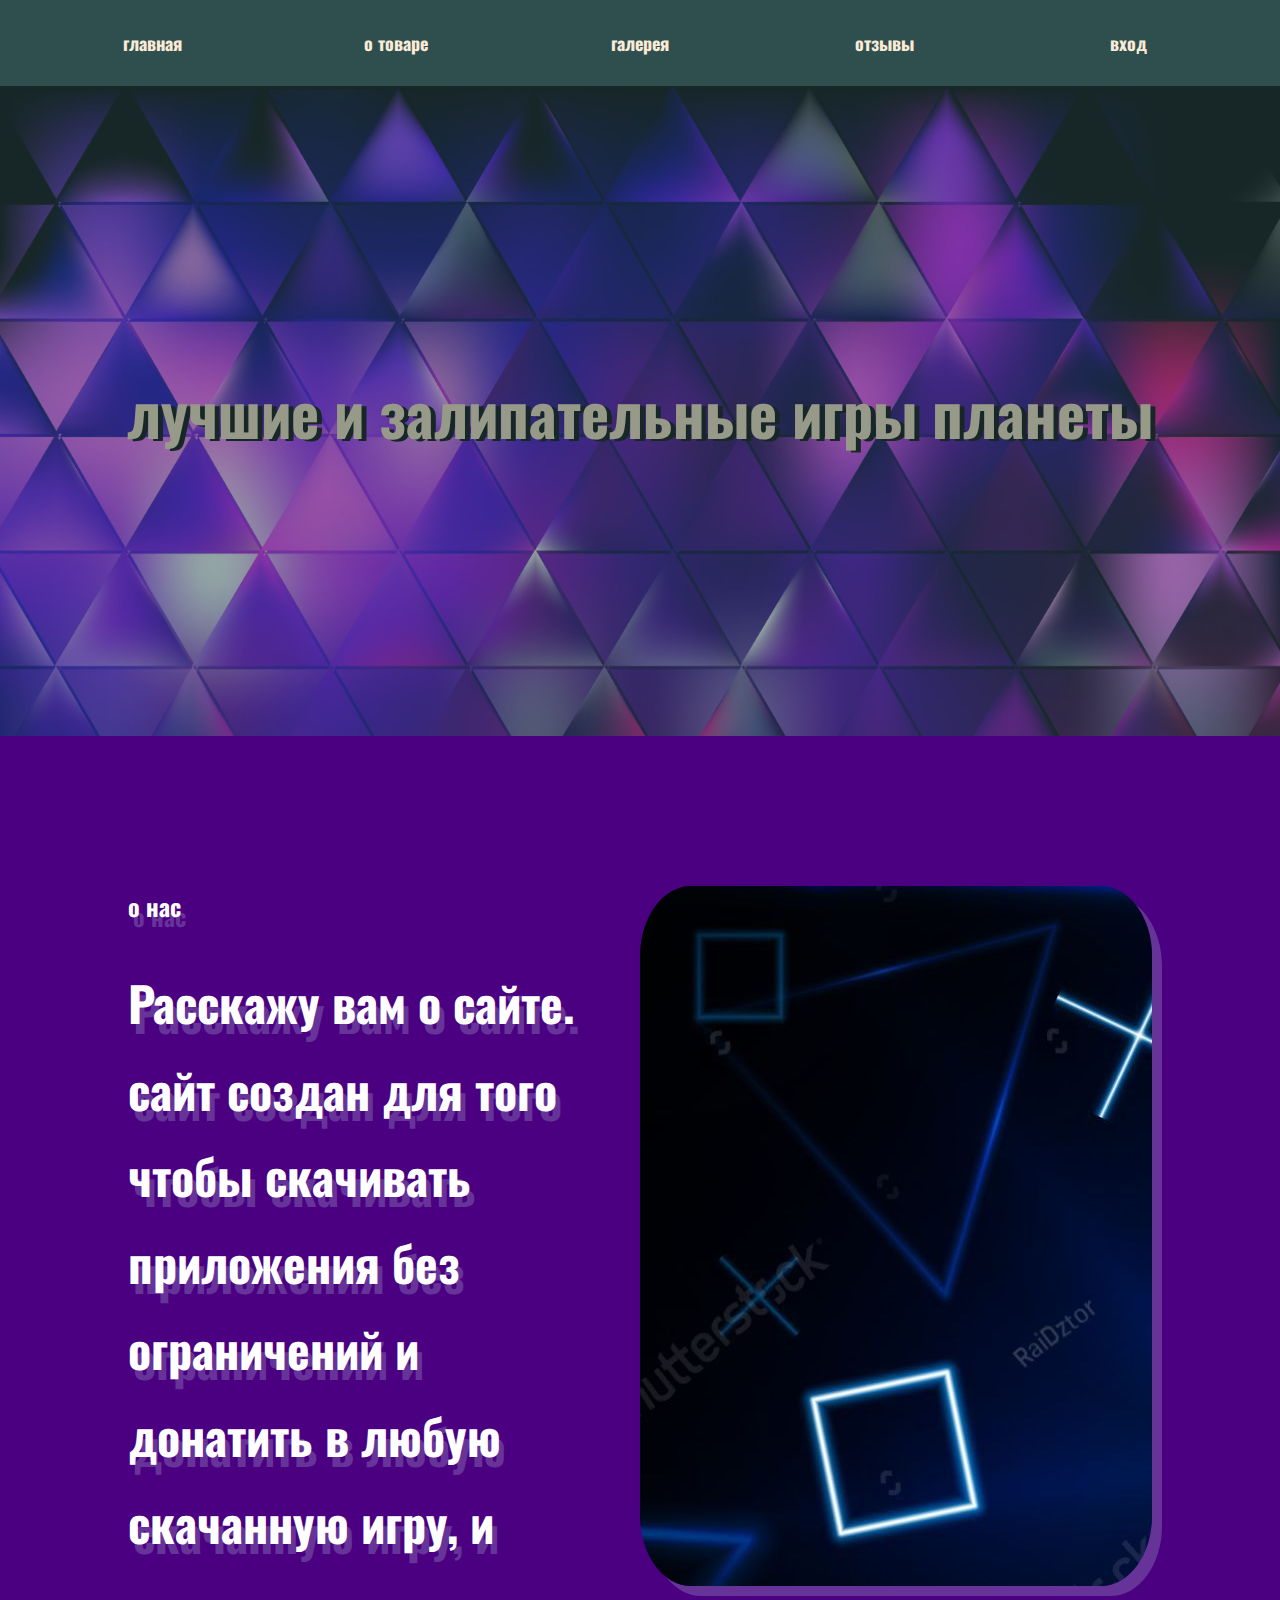
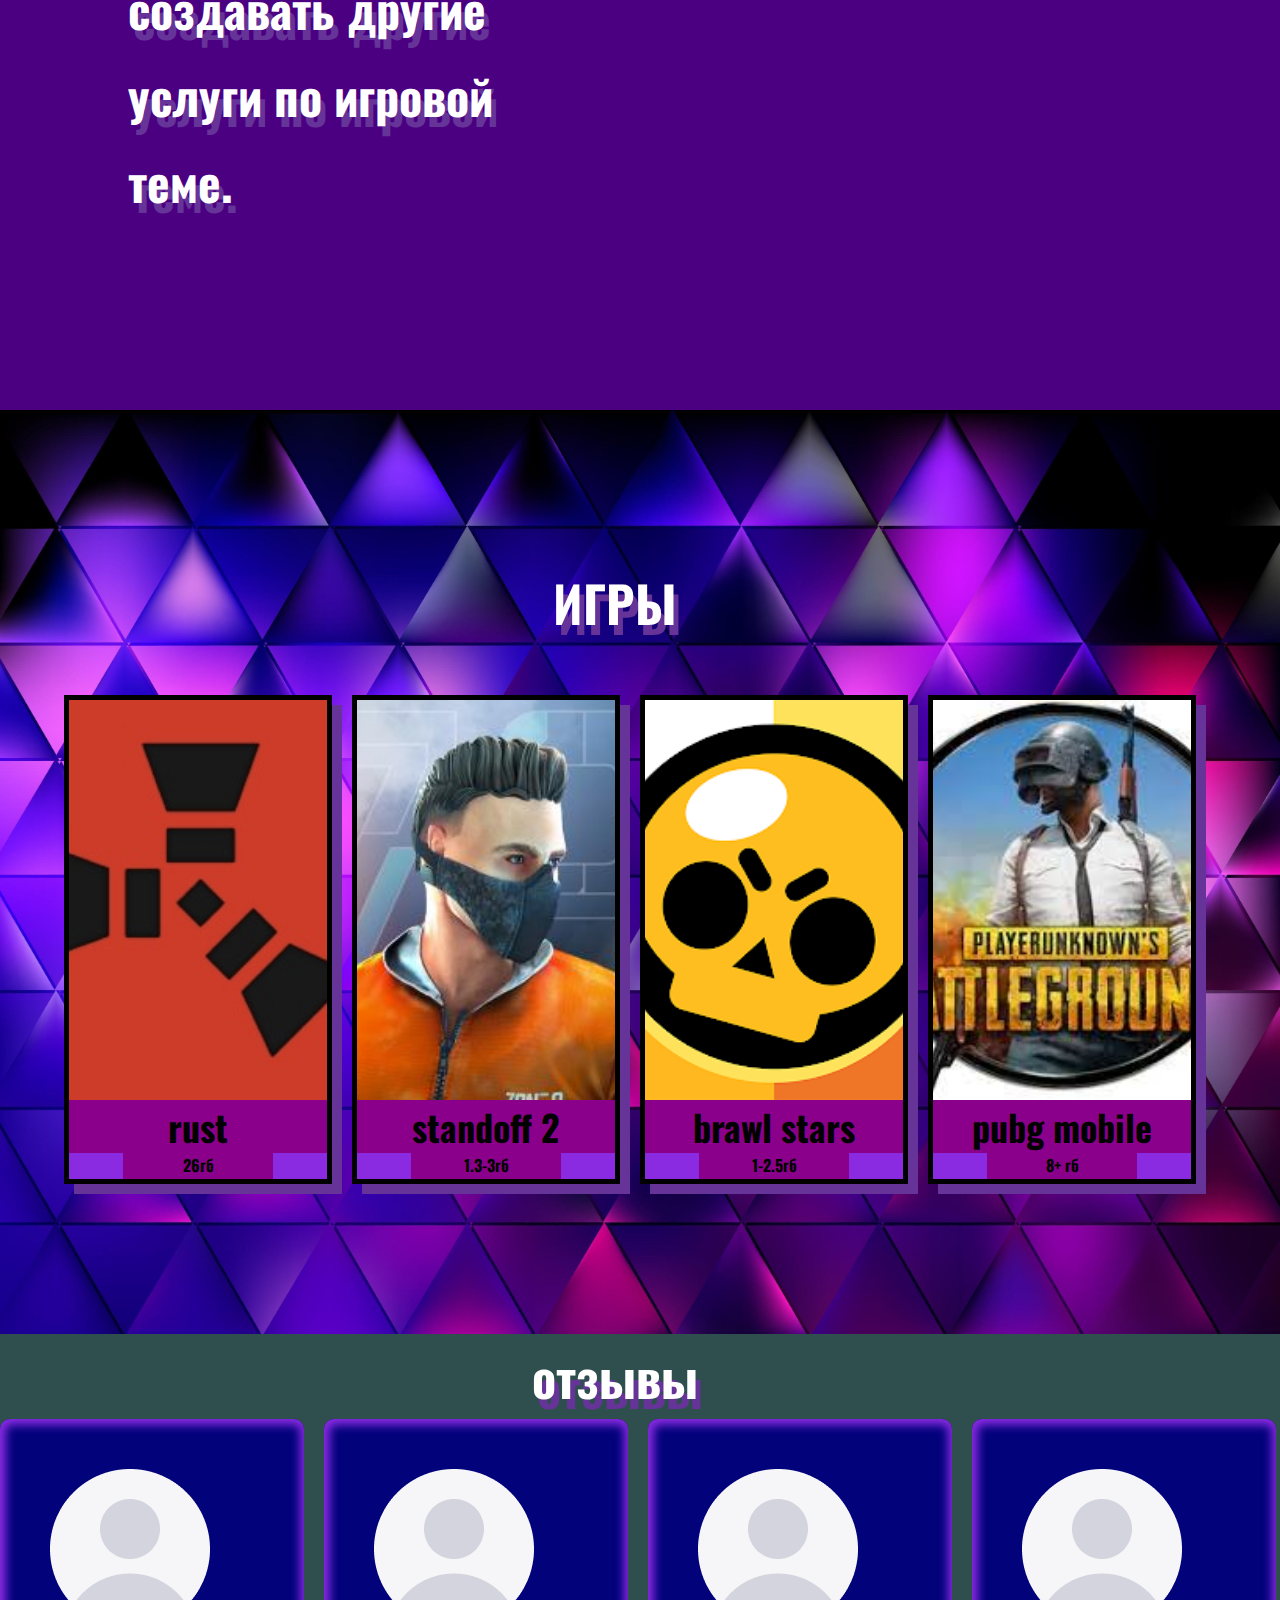
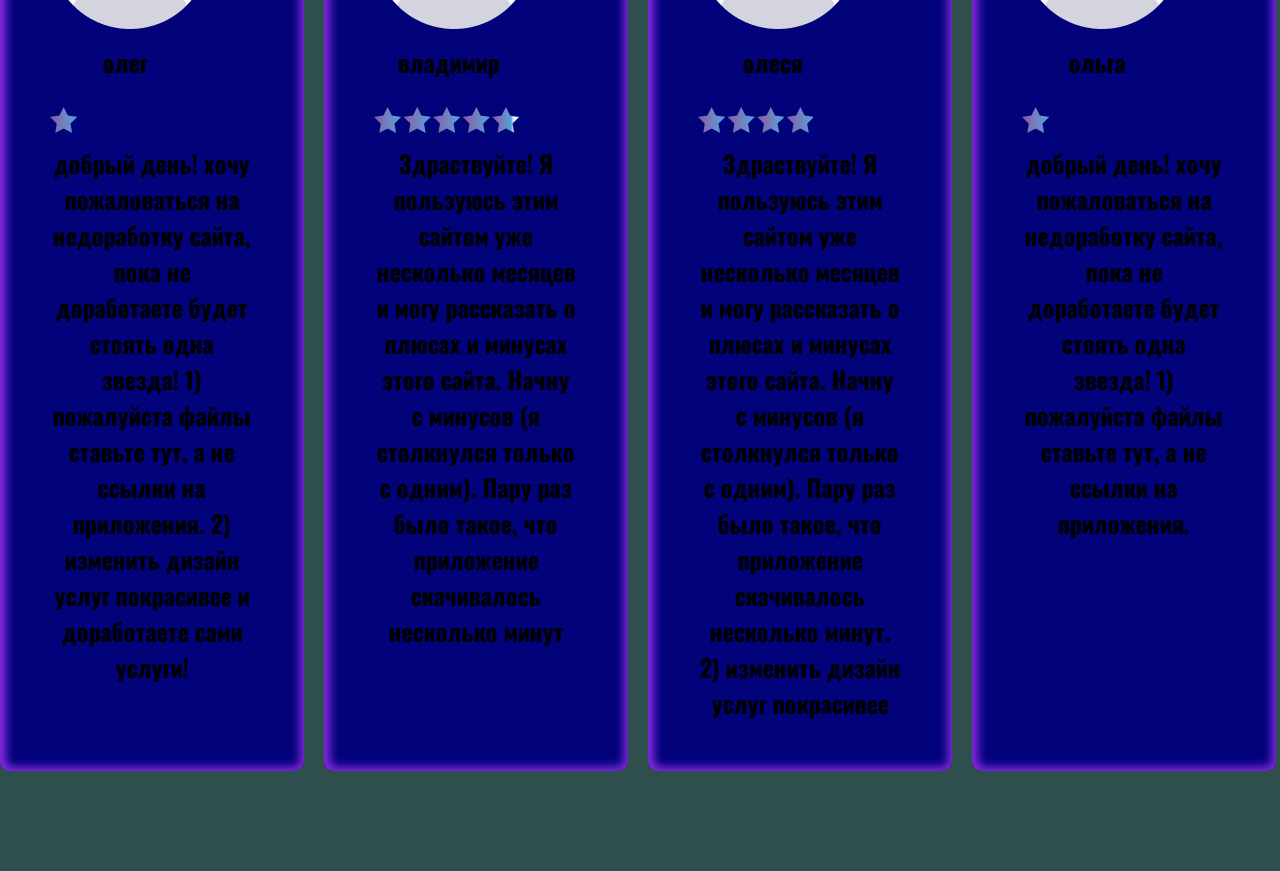
<file: index.html>
<!DOCTYPE html>
<html lang="en">
<head>
    <meta charset="UTF-8">
    <meta name="viewport" content="width=device-width, initial-scale=1.0">
    <title>Document</title>
    <link rel="stylesheet" href="style.css">
    <link rel="preconnect" href="https://fonts.googleapis.com">
<link rel="preconnect" href="https://fonts.gstatic.com" crossorigin>
<link href="https://fonts.googleapis.com/css2?family=Oswald:wght@200&family=Shadows+Into+Light&family=Smooch+Sans:wght@300&display=swap" rel="stylesheet">
<link rel="stylesheet" href="https://cdnjs.cloudflare.com/ajax/libs/font-awesome/6.5.1/css/all.min.css" integrity="sha512-DTOQO9RWCH3ppGqcWaEA1BIZOC6xxalwEsw9c2QQeAIftl+Vegovlnee1c9QX4TctnWMn13TZye+giMm8e2LwA==" crossorigin="anonymous" referrerpolicy="no-referrer" />
</head>
<body> 
    <div class="container">
        <div class="menu">
            <input type="checkbox" id="collapse" class="hamburger">
            <label for="collapse" class="com">
                <i class="fa-solid fa-bars" class="com2"></i>
            </label>
            <div class="a"><a href="" class="color active"><b>главная</b></a></div>
            <div class="a"><a href="#products" class="color active" ><b>о товаре</b></a></div>
            <div class="a"><a href="galery.html" class="color active"  ><b>галерея</b></a> </div>
            <div class="a"> <a href="rewiews.html" class="color active" ><b>отзывы</b></a></div>
            <div class="a"><a href="login.html" class="color active" ><b>вход</b></a></div>
            <div class="photo"></div>
        </div>
    <div class="bg">
       <span><h2><b class="cm">лучшие и залипательные игры планеты</b></h2></span>
    </div>
    <!-- блок о нас -->
    <div class="about">
        <div class="about_container">
            <div class="about_text"><b></h2>о нас</h2></b>
                <h1><b>Расскажу вам о сайте. сайт создан для того чтобы скачивать приложения без ограничений
                и донатить в любую скачанную игру, и создавать другие услуги по игровой теме.     
                </b></h1>
            </div>
            <div class="about_photo"></div>
        </div>
    </div>

    <!-- товары -->
    <div class="products_container"><b class="text2">ИГРЫ</b>
        <div class="products" id="products">
            <div class="product">
                <div class="product_photo1"></div>
                <div class="product_name"><b><a href=""></a>rust</b></div>
                <div class="product_price"><b>26гб</b></div>
            </div>
            <div class="product">
                <div class="product_photo2"></div>
                <div class="product_name"><b>standoff 2</b></div>
                <div class="product_price"><b>1.3-3гб</b></div>
            </div>
            <div class="product">
                <div class="product_photo3"></div>
                <div class="product_name"><b>brawl stars</b></div>
                <div class="product_price"><b>1-2.5гб</b></div>
            </div>
            <div class="product">
                <div class="product_photo4"></div>
                <div class="product_name"><b>pubg mobile</b></div>
                <div class="product_price"><b>8+ гб</b></div>
            </div>
           
        </div>
    </div>
    <!-- блок с отзывами -->
    <div>
        <div><h2 ><b class="text2">отзывы</b></h2></div>
        <div class="container3"> 
            <div class="rewiews2">
                <div class="avatar"></div>
                <div class="name"><h2><b>олег</b></h2></div>
                <div class="stars3"></div>
                <div class="text"> <h2><b >добрый день! хочу пожаловаться на недоработку сайта,
                     пока не доработаете будет стоять одна звезда! 1) пожалуйста файлы ставьте тут,
                    а не ссылки на приложения. 2) изменить дизайн услуг покрасивее и доработаете сами 
                услуги!  </b></h2></div>
            </div>
            <div class="rewiews2">
                <div class="avatar"></div>
                <div class="name"><h2><b>владимир</b></h2></div>
                <div class="stars"></div>
                <div class="text"> <h2><b >Здраствуйте!
                     Я пользуюсь этим сайтом уже несколько месяцев и могу рассказать о плюсах и минусах этого сайта.
                      Начну с минусов (я столкнулся только с одним).
                     Пару раз было такое, что приложение скачивалось несколько минут</b></h2></div>
            </div>
            <div class="rewiews2">
                <div class="avatar"></div>
                <div class="name"><h2><b>олеся</b></h2></div>
                <div class="stars2"></div>
                <div class="text"> <h2><b >Здраствуйте!
                     Я пользуюсь этим сайтом уже несколько месяцев и могу рассказать о плюсах и минусах этого сайта.
                      Начну с минусов (я столкнулся только с одним).
                     Пару раз было такое, что приложение скачивалось несколько минут. 2) изменить дизайн услуг покрасивее</b></h2></div>
            </div>
            <div class="rewiews2">
                <div class="avatar"></div>
                <div class="name"><h2><b>ольга</b></h2></div>
                <div class="stars3"></div>
                <div class="text"> <h2><b >добрый день! хочу пожаловаться на недоработку сайта,
                     пока не доработаете будет стоять одна звезда! 1) пожалуйста файлы ставьте тут,
                    а не ссылки на приложения. </b></h2></div>
            </div>
           
    </div>
</div>
</div>

</body>
</file>
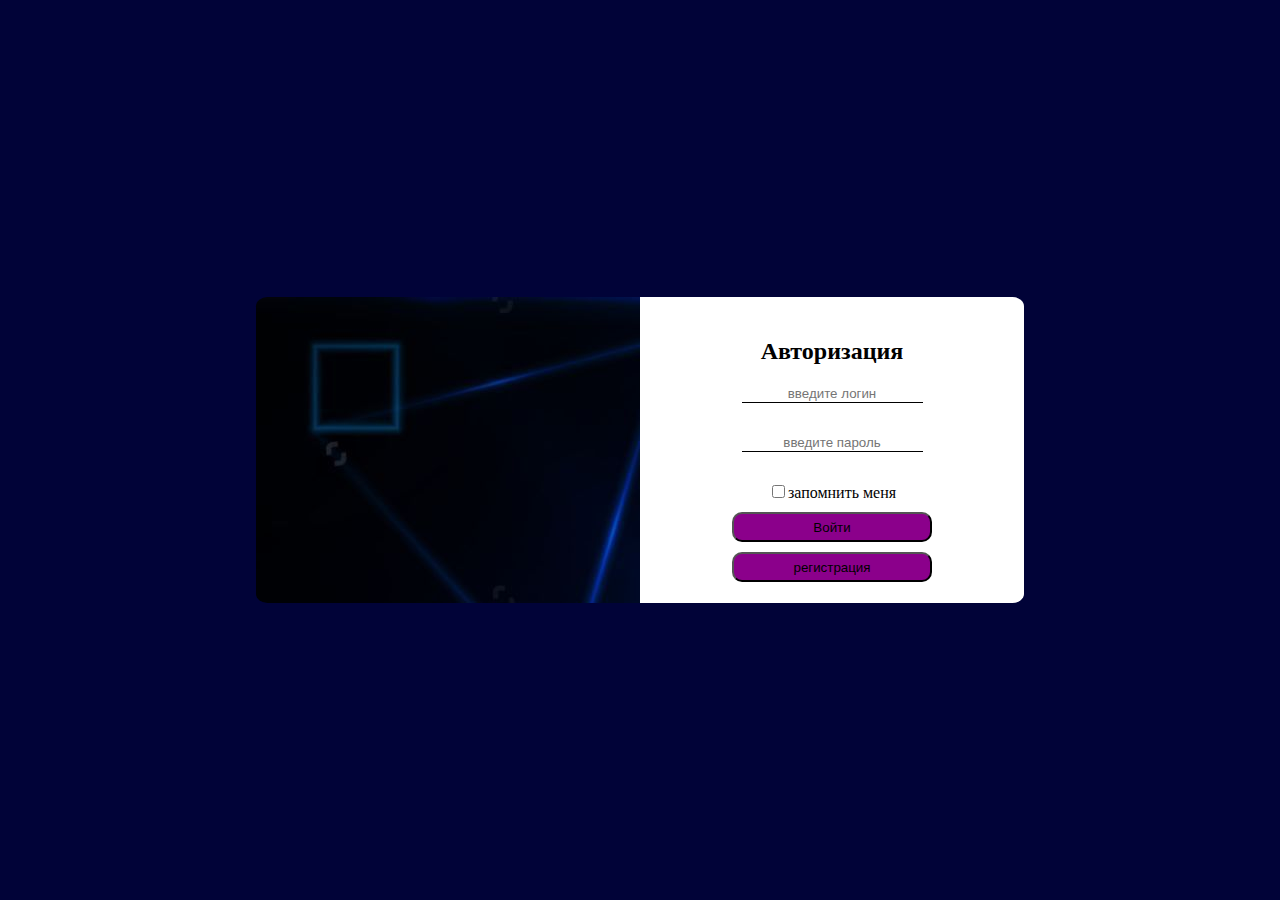
<file: login.html>
<!DOCTYPE html>
<html lang="en">
<head>
    <meta charset="UTF-8">
    <meta name="viewport" content="width=device-width, initial-scale=1.0">
    <title>Document</title>
    <link rel="stylesheet" href="login.css">
</head>
<body class="body">
    <div class="container">
    <div class="photo"></div>
    <div class="form"> 
        <form action="index.html" class="div">
    <div class="div">
        <h2>Авторизация</h2 >
        <input type="text" placeholder="введите логин">
    </div>
    <div>
        <input type="password" placeholder="введите пароль">
    </div>
    <div>
        <input type="checkbox">запомнить меня
    </div>
    <div>
        <input type="submit" value="Войти">
    </div>
    <div>
        <input type="submit" value="регистрация" >
    </div>
</div>
</div>
 
</body>
</html>
</file>
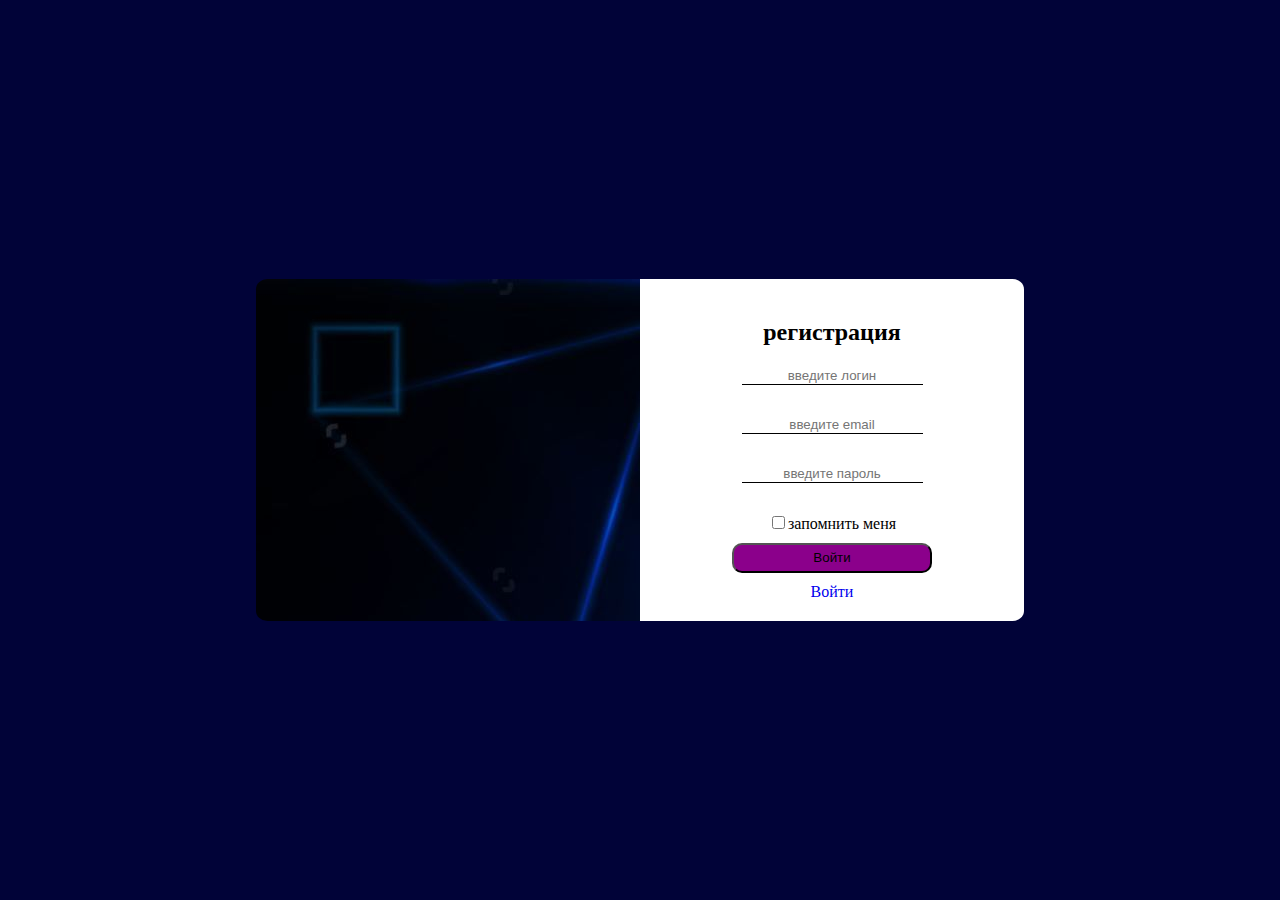
<file: registration.html>
<!DOCTYPE html>
<html lang="en">
<head>
    <meta charset="UTF-8">
    <meta name="viewport" content="width=device-width, initial-scale=1.0">
    <title>Document</title>
    <link rel="stylesheet" href="login.html">
    <link rel="stylesheet" href="registration.css">
</head>
<body class="body">
    <div class="container">
        <div class="photo"></div>
        <div class="form"> 
            <form action="index.html" class="div">
                <div class="div">
                    <h2>регистрация</h2 >
                    <input type="text" placeholder="введите логин">
                </div>
                <div>
                    <input type="text" placeholder="введите email">
                </div>
                <div>
                    <input type="password" placeholder="введите пароль">
                </div>
                <div>
                    <input type="checkbox">запомнить меня
                </div>
                <div>
                    <input  type="submit" value="Войти">
                </div>
                <div>
                    <a href="login.html">Войти</a>
                </div>
            </form>
        </div>
</div>

</body>
</html>
</file>
<file: style.css>
.menu{
    background-color: darkslategrey;
    grid-template-columns: 20% 20% 20% 20% 20%;
    display: grid;
    padding: 30px;
    margin: auto;
    @media (min-width: 0px) and (max-width: 576px) {
        grid-template-columns: repeat(1, 100%); 
        display: block;
    }
}

.hamburger{
    display: none; 
 
}
.com{
    color: white;
  
   
    padding: 5px; 
    font-size: 20px;
    @media (min-width: 576px){
        display: none;   
    }
  
   
}
.hamburger:checked ~ .a{
    display: block;
   
}
.color{
    color: antiquewhite;
    font-size: 18px;
    text-decoration: none;
    
}
.color:hover{
    transition: 2s ;
}

body{
    background-color: rgb(111, 1, 111);
    margin: 0px;
}
.cm{
    font-size: 60px ;
    color: bisque;
    opacity: 100%;
    text-shadow:  5px 2px black; 
}

.container{
    background-color: darkslategray;
   
}
.a{
    text-align: center;
    @media (min-width:0px) and (max-width:576px) {
        padding-top: 10px;
        padding-bottom: 10px;
       
        display: none;
    }
    
   
}
.a:hover{
    
      border-bottom: 1px solid #d5d5d5;
      transition: color 2s linear;
   
}
.a:hover .active{
    color: red;
    transition: color 2s linear;
    background-color: black;
}
  
.bg{
    background: url(background.jpg);
    height: 650px;
    background-size: cover;
    display: grid;
    grid-template-columns: 100%;
    align-items: center ;
    opacity: 50%;
}
.container2{
    background-color: rgb(2, 2, 123);
    border-radius: 20px;
    padding: 20px;
    margin: 20px;
   display: grid;
   width: 80%;
  margin: auto;
  box-shadow: inset 1px 1px 10px 5px blueviolet; 
}
.rewiews{
    margin: auto;
    width: 30%;
    background-color: blue;
    padding: 5px;
    text-align: center;

    grid-template-columns: 30% 30% 30%;
    border-radius: 10px;
    
   
}
.rewiews2{
   
    background-color: rgb(2, 2, 123);
    
    text-align: center;
    box-shadow: inset 1px 1px 10px 5px blueviolet; 
    border-radius: 10px;
    margin-bottom: 100px ;
    padding: 50px;
   
    @media (min-width:0px) and (max-width:576px) {
        padding-top: 50px;
    }
    @media (min-width:576px) and (max-width:992px) {
        padding-top: 70px;
    }
    
}
h2{
    
    margin: auto;
    text-align: center;
}
.avatar{
    background: url(avatar.png);
    width: 160px;
    height: 160px;
    margin: 0%;
}
.name{
    padding: 15px;
    width: 120px;
 
}
b{
    font-family: 'Oswald', sans-serif;
   
}
.stars{
    background: url(4point7.png);
    width: 150px;
    height: 50px;
}
.stars2{
    background: url(4point7.png);
    width: 115px;
    height: 50px;
}
.stars3{
    background: url(4point7.png);
    width: 30px;
    height: 50px;
}
.text{
    
    display: grid;

}
.about{
    padding-top: 150px;
    padding-bottom: 150px;
    background-color: indigo;
    @media (min-width:0px) and (max-width:576px) {
        padding-top: 50px;
        padding-bottom: 70px;
    }
    @media (min-width:576px) and (max-width:992px) {
        padding-top: 70px;
        padding-bottom: 100px;
    }
    
}
.about_container{
    display: grid;
    grid-template-columns: 50% 50%;
    margin: auto;
    width: 80%;
    @media (min-width: 0px) and (max-width: 992px) {
        grid-template-columns: repeat(1, 100%);
        
    }
}
.about_text{
    line-height: 1.7;
    font-size: 24px;
    margin-right: 50px;
    color: white;
    border-radius: 10%;
    text-shadow:  5px 10px rebeccapurple; 
   
}
.about_photo{
    height: 700px;
    padding-left: 5px;
    background: url(stock-vector-abstract-game-light-out-technology-and-with-neon-triangles-hitech-communication-concept-innovation-2036719460.jpg);
    border-radius: 10%;
    box-shadow:  10px 10px rebeccapurple; 
   
}
.container3{
    display: grid;
    grid-template-columns: repeat(4, 25%);
    gap: 20px;
   
    width: 95%;
    
    @media (min-width:0px) and (max-width:576px) {
        grid-template-columns: repeat(1,100%);
    }
    @media (min-width:576px) and (max-width:1000px) {
        grid-template-columns: repeat(2,50%);
    }
    
}
.products_container{
    padding-top: 150px;
    padding-bottom: 150px;
    text-align: center;
    background: url(background.jpg);
    background-size: cover;
    @media (min-width:0px) and(max-width:576px) {
        padding-top: 50px;
        padding-bottom: 70px;
    }
    @media (min-width:576px) and(max-width:992px) {
        padding-top: 70px;
        padding-bottom: 100px;
    }  
}
.text2{
    line-height: 1.7;
    font-size:50px;
    margin-right: 50px;
    color: white;
  margin-bottom: 50px;
 text-shadow:  5px 10px rebeccapurple; 
 
}
.products{
    padding-top: 50px ;
    grid-template-columns: repeat(4, calc(25% - 20px));
    display: grid;
    gap:20px;
    margin: auto;
    text-align: center;
    width: 90%;
    @media (min-width:0px) and (max-width:600px){
        grid-template-columns: repeat(1, 100%);
        
    }
    @media (min-width:600px) and (max-width:1000px){
        grid-template-columns: repeat(2, 50%);
        
    }
   
}
.product:hover{
    opacity: 1.9;
    transform: scale(1.1,1.1);
    transition: 2s ;

}
.product{
    background-color: blueviolet;
    border: 5px solid black;
    box-shadow:  10px 10px rebeccapurple; 
}


.product_photo1{
    background: url(Без\ названия.jpg);
	background-size: cover;
	background-position: center;
	height: 400px;
   
}
.product_photo2{
    background: url(60f463de1b741218f37e04e4EigQu1gq02.jpg);
	background-size: cover;
	background-position: center;
	height: 400px;
    
}
.product_photo3{
    background: url(topic_118163_256.png);
	background-size: cover;
	background-position: center;
	height: 400px;
    
}
.product_photo4{
    background: url(Без\ названия\ \(1\).jpg);
	background-size: cover;
	background-position: center;
	height: 400px;
    
}
.product_name{
    font-size: 36px;  
    background-color: darkmagenta;
   
    

}

.product_price{
    line-height: 25px;
    background-color: darkmagenta;
    width: 150px;
    margin: auto;
  
   
    
}
</file>
<file: login.css>
body{
    background: #010338;
    display: grid;
    place-items: center;
    height: 100vh;
    margin: 0px;
}

.photo{
    background: url(stock-vector-abstract-game-light-out-technology-and-with-neon-triangles-hitech-communication-concept-innovation-2036719460.jpg);
    
    padding: 4%;
    border-top-left-radius: 3%;
    border-bottom-left-radius: 3%;
}

.form{
    background: white;
    border-top-right-radius: 3%;
    border-bottom-right-radius: 3%;
    padding: 4%;
}

.container{
    display: grid;
    grid-template-columns: 50% 50%;
    margin: auto;
    width: 60%;
   
}
.container:hover{
    transform: scale(1.1,1.1)  ;
    transition: 1s ;
}

input[type="text"], input[type="password"]{
    margin-bottom: 20px;    border: none;
    border-bottom: 1px solid black;
    text-align: center;
    margin-bottom: 20px;
    @media (min-width: 0px ) and (max-width: 576px ) {
        width: 100px;
        font-size: 10px;
        }
}

div{
    padding: 5px;
}
.form{
    text-align: center;
}
button{
    width: 200px;
    height: 30px;
    border-radius: 10px;
    background-color: darkmagenta;
}
a{
    text-decoration: none ;
}
input[type="submit"]{
    width: 200px;
    height: 30px;
    background-color: darkmagenta;
    border-radius: 10px;
    @media (min-width: 0px ) and (max-width: 576px ) {
        width: 100px;
        font-size: 15px;
        }
  
}
</file>
<file: registration.css>
body{
    background: #010338;
    display: grid;
    place-items: center;
    height: 100vh;
    margin: 0px;
}

.photo{
    background: url(stock-vector-abstract-game-light-out-technology-and-with-neon-triangles-hitech-communication-concept-innovation-2036719460.jpg);
    
    padding: 4%;
    border-top-left-radius: 3%;
    border-bottom-left-radius: 3%;
}

.form{
    background: white;
    border-top-right-radius: 3%;
    border-bottom-right-radius: 3%;
    padding: 4%;
}

.container{
    display: grid;
    grid-template-columns: 50% 50%;
    margin: auto;
    width: 60%;
   
}
.container:hover{
    transform: scale(1.1,1.1)  ;
    transition: 1s ;
}

input[type="text"], input[type="password"]{
    margin-bottom: 20px;    border: none;
    border-bottom: 1px solid black;
    text-align: center;
    margin-bottom: 20px;
}

div{
    padding: 5px;
}
.form{
    text-align: center;
}
button{
    width: 200px;
    height: 30px;
    border-radius: 10px;
    background-color: darkmagenta;
}
a{
    text-decoration: none ;
}
input[type="submit"]{
    width: 200px;
    height: 30px;
    background-color: darkmagenta;
    border-radius: 10px;
}
</file>
